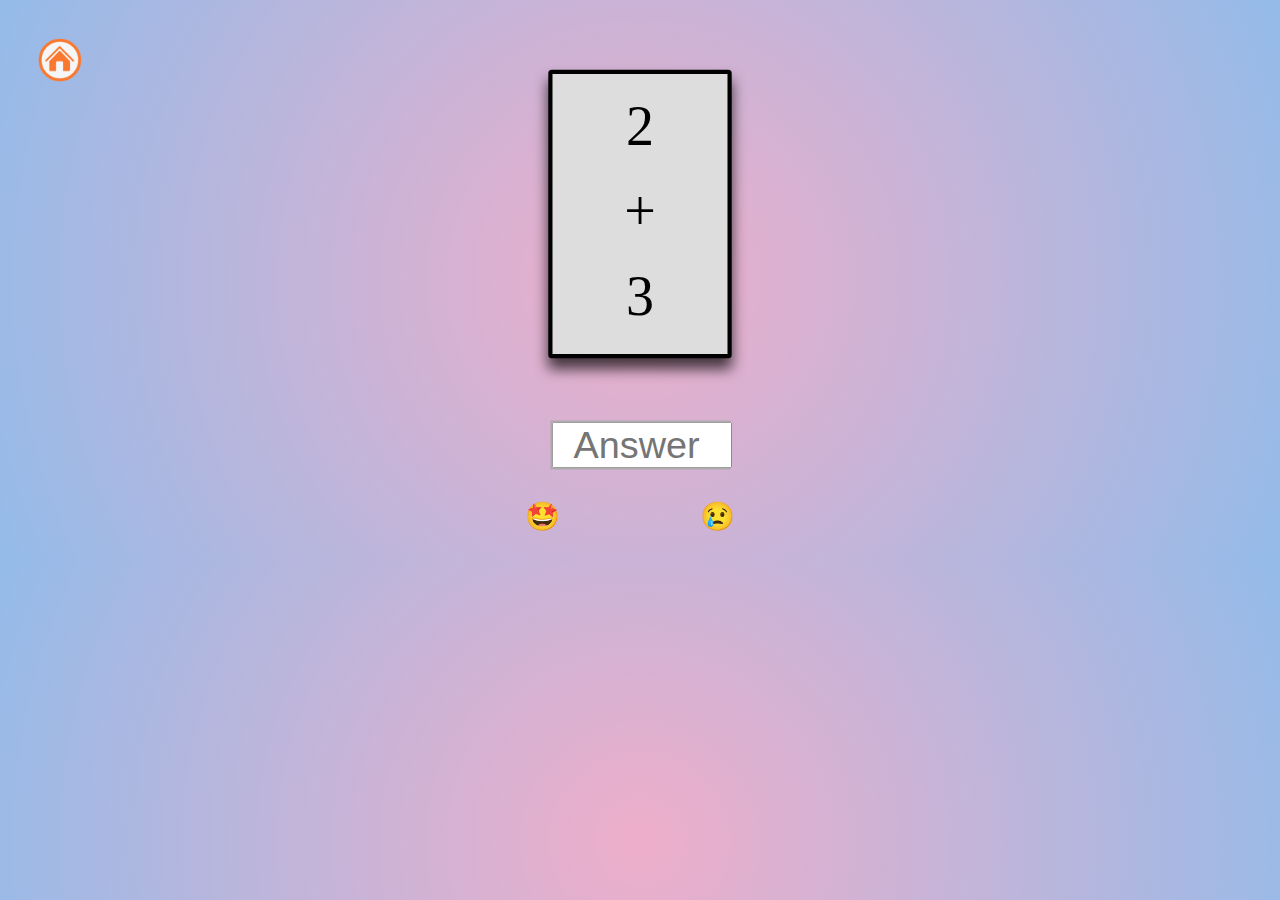
<file: Flashcards/add/index.html>
<!DOCTYPE html>
<html lang="en" >
<head>
  <meta charset="UTF-8">
  <title>Math Flashcards</title>
  <meta name="viewport" content="width=device-width, initial-scale=1.0">
  <link rel="stylesheet" href="../styles.css">

</head>
<body>
  <div class="home-btn"><a href="../index.html"><img src="../images/home-btn.png"></a></div>
  <div class="card">
    <span id="num1"></span> <span id="operator"> + </span> <span id="num2"></span>
  </div>

  <div class="answer">
    <input type="number" id="answer-text" onkeydown="getUserAnswer(this)" placeholder="Answer">
  </div>

  <div class="score">
    &#129321; <span id="correct"></span>
    &#128546; <span id="incorrect"></span>
  </div>

  <script>
let num1 = document.getElementById('num1');
let num2 = document.getElementById('num2');
let userInput = document.getElementById('answer-text')
let correct = document.getElementById('correct');
let incorrect = document.getElementById('incorrect');
let userAnswer = 0;
let product = 0;
let correctCount = 0;
let incorrectCount = 0;

resetNumbers();

function getRandomUpto(max){
  return Math.floor(Math.random() * Math.floor(max)) + 1;
}

function resetNumbers(){
  let a = getRandomUpto(10);
  num1.innerHTML = a;
  
  let b = getRandomUpto(10);
  num2.innerHTML = b;
  
  product = a + b;
  
  
  userInput.value = "";
}

function getUserAnswer(ele){
  if (event.key === "Enter")
    {
      userAnswer = ele.value;
      checkAnswer(product, userAnswer);
    }
  
}

function checkAnswer(answer, userAnswer) {
  if (answer == userAnswer) {
    correctCount += 1;
    correct.innerHTML = correctCount;
    resetNumbers();
    document.getElementById('answer-text').setAttribute('placeholder','Answer');
  } else {
    incorrectCount += 1;
    incorrect.innerHTML = incorrectCount;
    userInput.value = "";
    document.getElementById('answer-text').setAttribute('placeholder','Try Again');
  }
}
  </script>

</body>
</html>
</file>
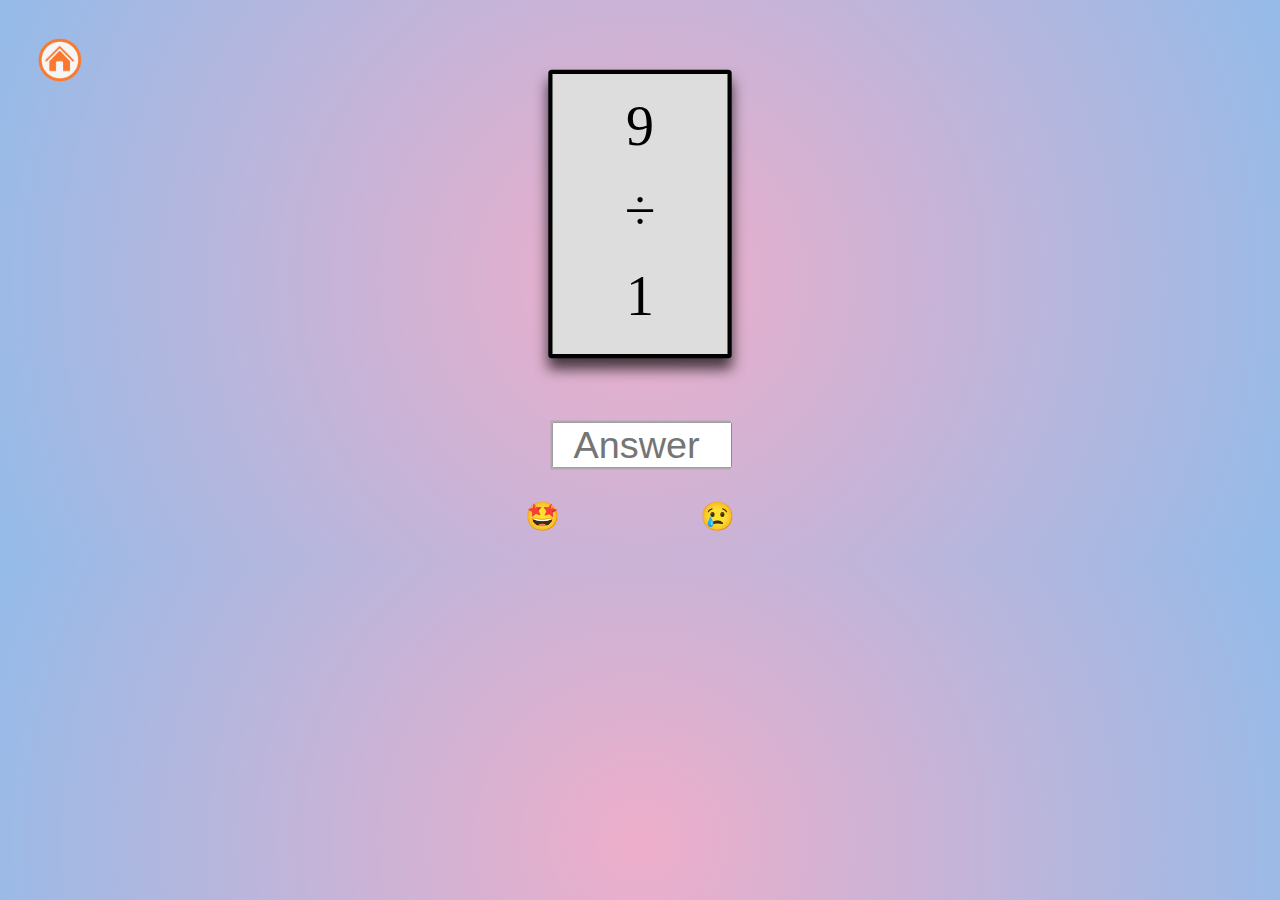
<file: Flashcards/divide/index.html>
<!DOCTYPE html>
<html lang="en" >
<head>
  <meta charset="UTF-8">
  <title>Math Flashcards Divide</title>
  <meta name="viewport" content="width=device-width, initial-scale=1.0">
  <link rel="stylesheet" href="../styles.css">

</head>
<body>
  <div class="home-btn"><a href="../index.html"><img src="../images/home-btn.png"></a></div>
  <div class="card">
    <span id="num1"></span> <span id="operator"> &#247; </span> <span id="num2"></span>
  </div>

  <div class="answer">
    <input type="number" id="answer-text" onkeydown="getUserAnswer(this)" placeholder="Answer">
  </div>

  <div class="score">
    &#129321; <span id="correct"></span>
    &#128546; <span id="incorrect"></span>
  </div>

  <script>
let num1 = document.getElementById('num1');
let num2 = document.getElementById('num2');
let userInput = document.getElementById('answer-text')
let correct = document.getElementById('correct');
let incorrect = document.getElementById('incorrect');
let userAnswer = 0;
let product = 0;
let correctCount = 0;
let incorrectCount = 0;

resetNumbers();

function getRandomUpto(max){
  return Math.floor(Math.random() * Math.floor(max)) + 1;
}

function resetNumbers(){
  let a = getRandomUpto(10);
  num1.innerHTML = a;
  
  let b = getRandomUpto(10);
  num2.innerHTML = b;
  
  if (a > b && a%b===0) {
      product = a / b;
    }
  else resetNumbers();
  
  
  userInput.value = "";
}

function getUserAnswer(ele){
  if (event.key === "Enter")
    {
      userAnswer = ele.value;
      checkAnswer(product, userAnswer);
    }
  
}

function checkAnswer(answer, userAnswer) {
  if (answer == userAnswer) {
    correctCount += 1;
    correct.innerHTML = correctCount;
    resetNumbers();
    document.getElementById('answer-text').setAttribute('placeholder','Answer');
  } else {
    incorrectCount += 1;
    incorrect.innerHTML = incorrectCount;
    userInput.value = "";
    document.getElementById('answer-text').setAttribute('placeholder','Try Again');
  }
}
  </script>

</body>
</html>
</file>
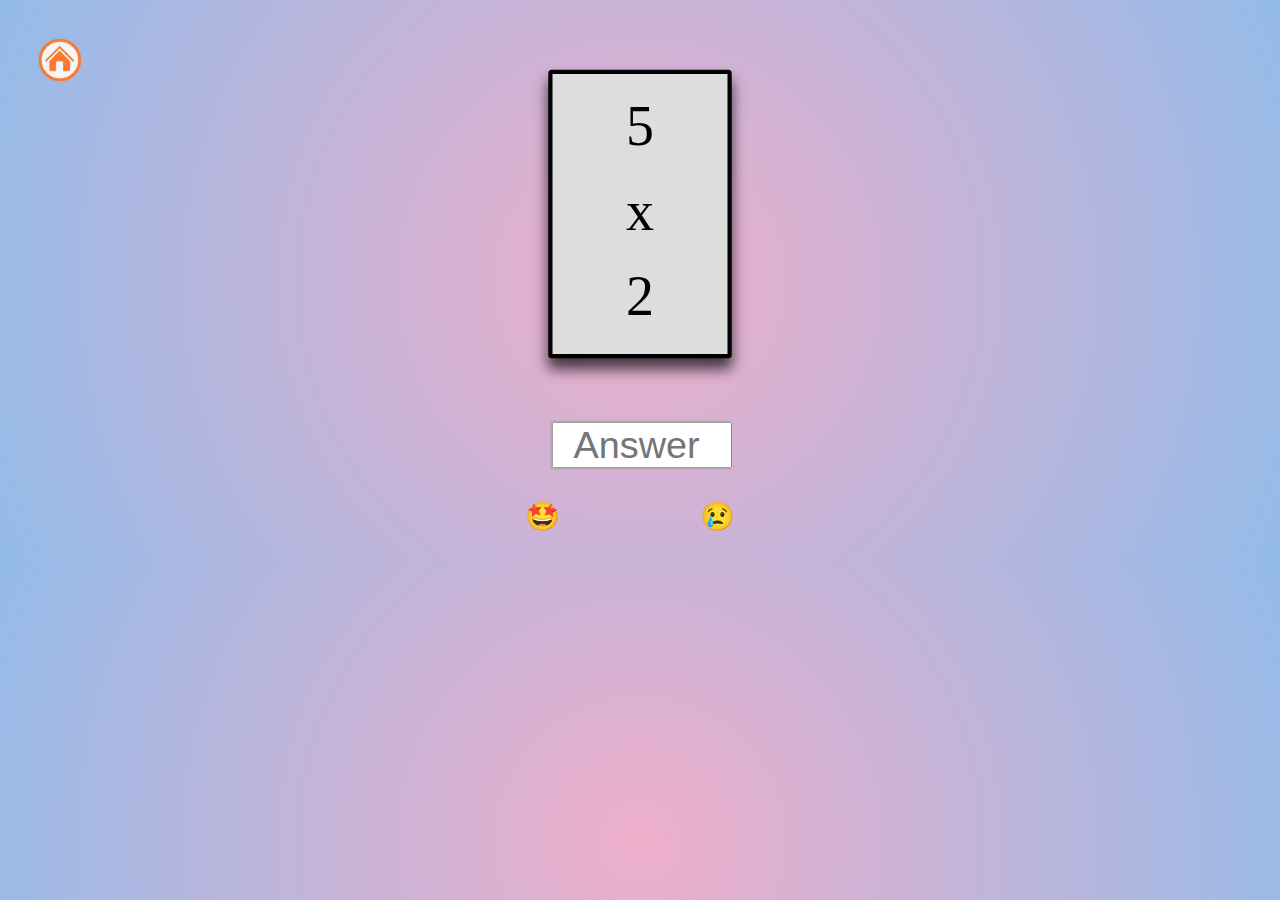
<file: Flashcards/multiply/index.html>
<!DOCTYPE html>
<html lang="en" >
<head><meta charset="sUTF-8">
  
  <title>Math Flashcards Multiply</title>
  <meta name="viewport" content="width=device-width, initial-scale=1.0">
  <link rel="stylesheet" href="../styles.css">

</head>
<body>
  <div class="home-btn"><a href="../index.html"><img src="../images/home-btn.png"></a></div>
  <div class="card">
    <span id="num1"></span> <span id="operator"> x </span> <span id="num2"></span>
  </div>

  <div class="answer">
    <input type="number" id="answer-text" onkeydown="getUserAnswer(this)" placeholder="Answer">
  </div>

  <div class="score">
    &#129321; <span id="correct"></span>
    &#128546; <span id="incorrect"></span>
  </div>

  <script>
let num1 = document.getElementById('num1');
let num2 = document.getElementById('num2');
let userInput = document.getElementById('answer-text')
let correct = document.getElementById('correct');
let incorrect = document.getElementById('incorrect');
let userAnswer = 0;
let product = 0;
let correctCount = 0;
let incorrectCount = 0;

resetNumbers();

function getRandomUpto(max){
  return Math.floor(Math.random() * Math.floor(max)) + 1;
}

function resetNumbers(){
  let a = getRandomUpto(10);
  num1.innerHTML = a;
  
  let b = getRandomUpto(10);
  num2.innerHTML = b;
  
  product = a * b;
  
  
  userInput.value = "";
}

function getUserAnswer(ele){
  if (event.key === "Enter")
    {
      userAnswer = ele.value;
      checkAnswer(product, userAnswer);
    }
  
}

function checkAnswer(answer, userAnswer) {
  if (answer == userAnswer) {
    correctCount += 1;
    correct.innerHTML = correctCount;
    resetNumbers();
    document.getElementById('answer-text').setAttribute('placeholder','Answer');
  } else {
    incorrectCount += 1;
    incorrect.innerHTML = incorrectCount;
    userInput.value = "";
    document.getElementById('answer-text').setAttribute('placeholder','Try Again');
  }
}
  </script>

</body>
</html>
</file>
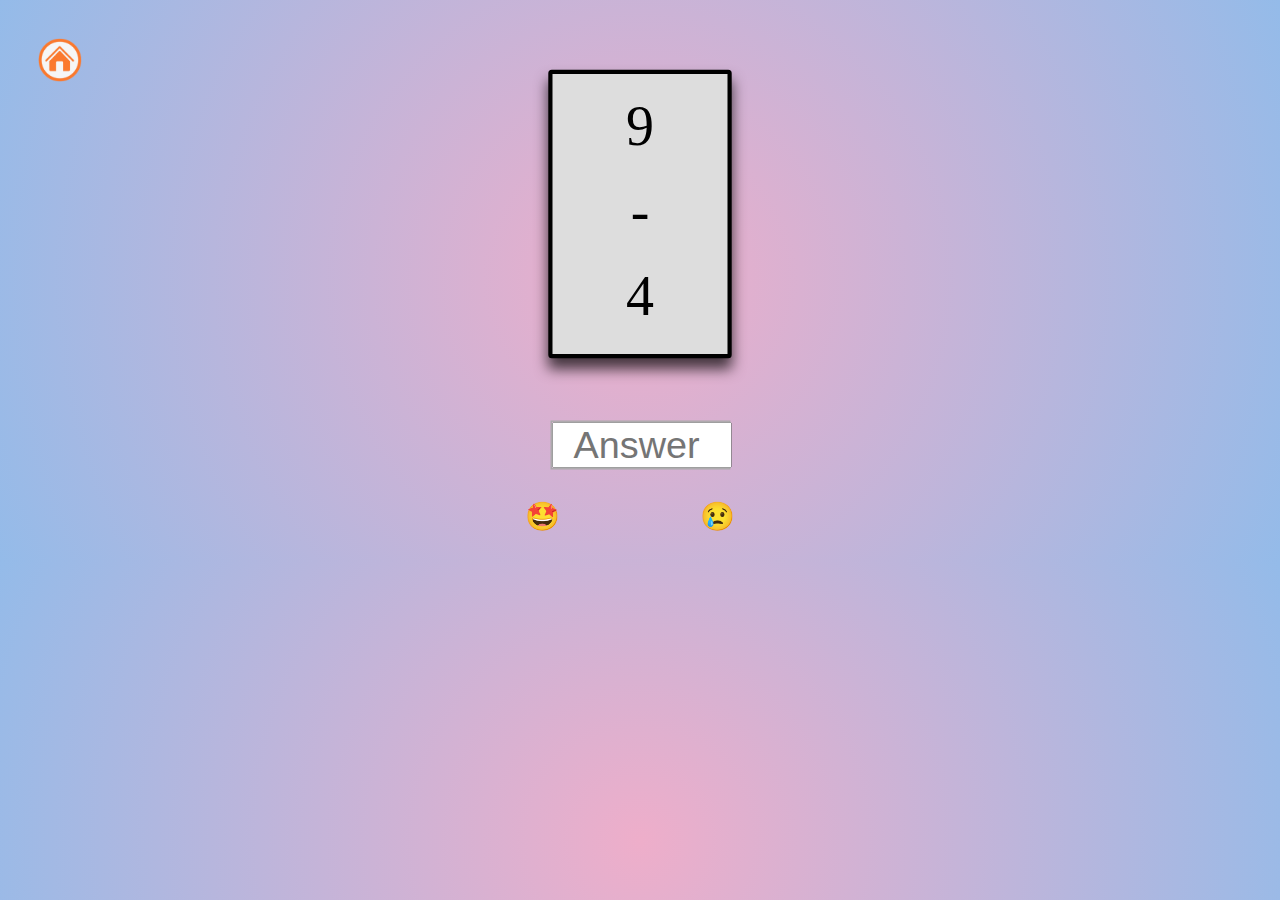
<file: Flashcards/subtract/index.html>
<!DOCTYPE html>
<html lang="en" >
<head>
  <meta charset="UTF-8">
  <title>Math Flashcards Subtract</title>
  <meta name="viewport" content="width=device-width, initial-scale=1.0">
  <link rel="stylesheet" href="../styles.css">
</head>
<body>
  <div class="home-btn"><a href="../index.html"><img src="../images/home-btn.png"></a></div>
  <div class="card">
    <span id="num1"></span> <span id="operator"> - </span> <span id="num2"></span>
  </div>

  <div class="answer">
    <input type="number" id="answer-text" onkeydown="getUserAnswer(this)" placeholder="Answer">
  </div>

  <div class="score">
    &#129321; <span id="correct"></span>
    &#128546; <span id="incorrect"></span>
  </div>

  <script>
let num1 = document.getElementById('num1');
let num2 = document.getElementById('num2');
let userInput = document.getElementById('answer-text')
let correct = document.getElementById('correct');
let incorrect = document.getElementById('incorrect');
let userAnswer = 0;
let product = 0;
let correctCount = 0;
let incorrectCount = 0;

resetNumbers();

function getRandomUpto(max){
  return Math.floor(Math.random() * Math.floor(max)) + 1;
}

function resetNumbers(){
  let a = getRandomUpto(10);
  num1.innerHTML = a;
  
  let b = getRandomUpto(10);
  num2.innerHTML = b;
  
  if (a > b) {
      product = a - b;
    }
  else resetNumbers();
  
  
  userInput.value = "";
}

function getUserAnswer(ele){
  if (event.key === "Enter")
    {
      userAnswer = ele.value;
      checkAnswer(product, userAnswer);
    }
  
}

function checkAnswer(answer, userAnswer) {
  if (answer == userAnswer) {
    correctCount += 1;
    correct.innerHTML = correctCount;
    resetNumbers();
    document.getElementById('answer-text').setAttribute('placeholder','Answer');
  } else {
    incorrectCount += 1;
    incorrect.innerHTML = incorrectCount;
    userInput.value = "";
    document.getElementById('answer-text').setAttribute('placeholder','Try Again');
  }
}
  </script>

</body>
</html>
</file>
<file: Flashcards/styles.css>
body {
  background: rgb(238, 174, 202);
  background: radial-gradient(
    circle,
    rgba(238, 174, 202, 1) 0%,
    rgba(148, 187, 233, 1) 100%
  );
}

.home-btn {
  position: absolute;
  top: 35px;
  left: 35px;
}

.home-btn img {
  width: 50px;
}

.home-btn img:hover {
  animation: pulse 1s infinite;
  animation-timing-function: linear;
}

@keyframes pulse {
  0% {
    transform: scale(1);
  }
  50% {
    transform: scale(1.1);
  }
  100% {
    transform: scale(1);
  }
}

.card {
  color: #000;
  height: 400px;
  width: 250px;
  background-color: #ddd;
  margin: 0 auto;
  border-radius: 5px;
  box-shadow: 0px 15px 20px rgba(0, 0, 0, 0.7);
  border: 6px solid black;
  transform: scale(0.7);
}

span {
  font-size: 80px;
  display: block;
  text-align: center;
  margin-top: 12%;
}

.score span {
  font-size: 28px;
  margin-top: 0;
  margin-right: 120px;
  padding-left: 20px;
}

.answer {
  margin: 0 auto;
  border: 2px solid #aaa;
  padding: 0;
  width: 20%;
  margin-top: -10px;
  transform: scale(0.7);
}

@media only screen and (max-width: 600px) {
  .answer {
    width: 60%;
  }
}

input {
  width: 100%;
  height: 100%;
  padding: 0;
  text-align: center;
  font-size: 54px;
}

.score {
  margin-left: 120px;
  padding: 20px;
  color: #000;
  font-size: 28px;
  display: flex;
  justify-content: center;
  box-sizing: border-box;
}

footer {
  text-align: center;
}
</file>
